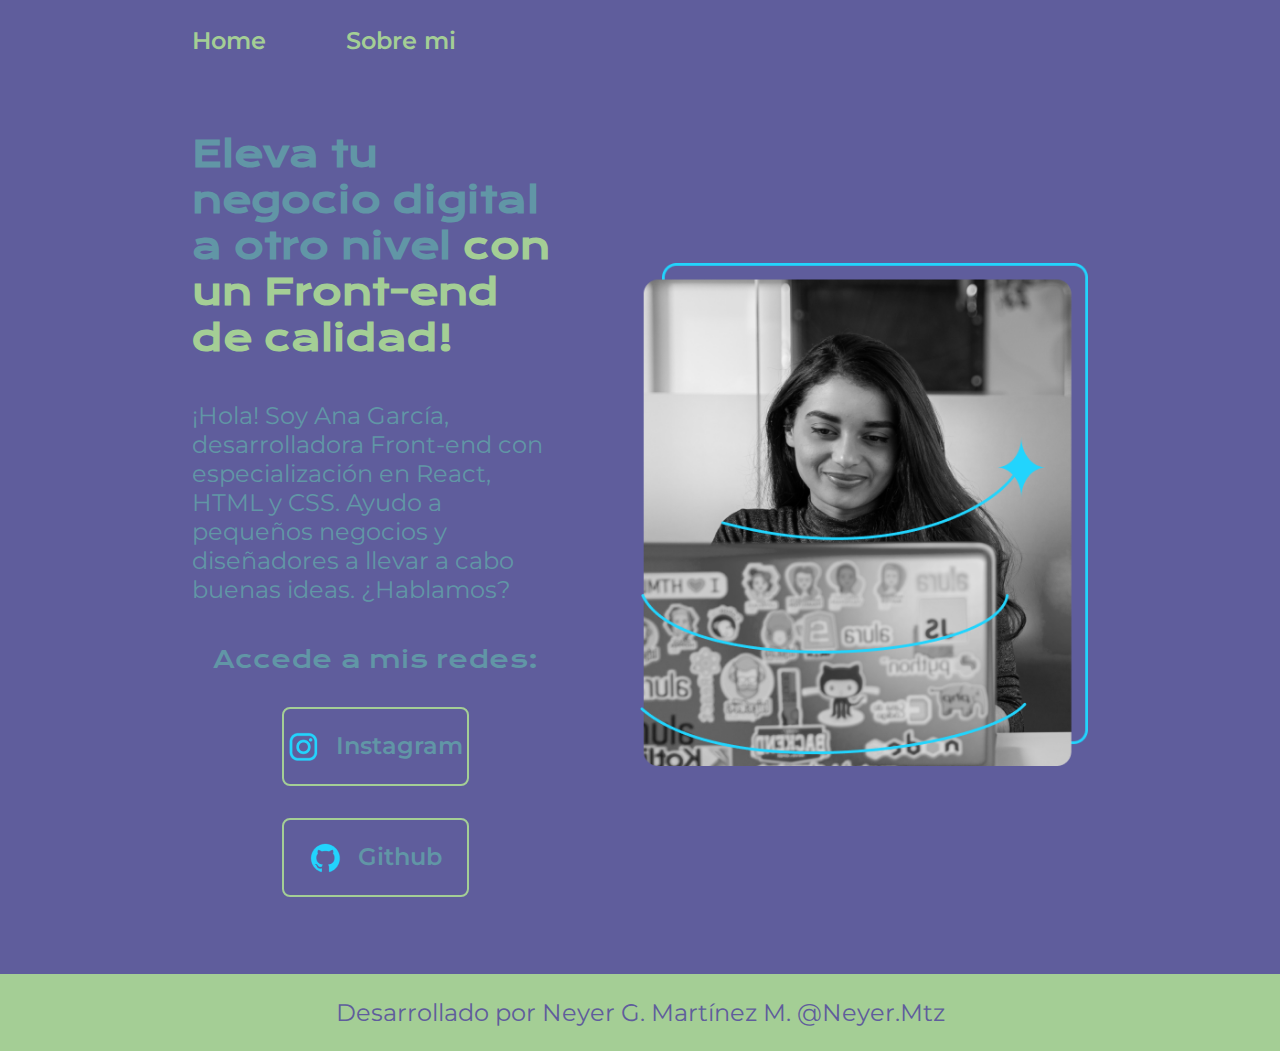
<file: index.html>
<!DOCTYPE html>
<html lang="es">

<head>
    <meta charset="UTF-8">
    <meta name="viewport" content="width=device-width, initial-scale=1.0">
    <title>Portafolio</title>
    <link rel="stylesheet" href="./styles/style.css">
</head>

<body>
    <header class="header">
        <nav class="header__menu">
            <a class="header__menu__link" href="index.html">Home</a>
            <a class="header__menu__link" href="about.html">Sobre mi</a>
        </nav>
    </header>
    <main class="presentacion">
        <section class="presentacion__contenido">
            <h1 class="presentacion__contenido__titulo">
                Eleva tu negocio digital a otro nivel <strong class="titulo-destaque">con un Front-end de calidad!</strong>
            </h1>
            <p class="presentacion__contenido__texto">
                ¡Hola! Soy Ana García, desarrolladora Front-end con especialización en React, HTML y CSS. 
                Ayudo a pequeños negocios y diseñadores a llevar a cabo buenas ideas. ¿Hablamos?
            </p>

            <div class="presentacion__enlaces">
                <h2 class="presentacion__enlaces__subtitulos">Accede a mis redes:</h2>
                <a class="presentacion__enlaces__link" href="https://www.instagram.com/">
                    <img src="./assets/instagram.png" alt="Icono de instagram">
                    Instagram</a>
                <a class="presentacion__enlaces__link" href="https://www.github.com/">
                    <img src="./assets/github.png" alt="Icono de github">
                    Github</a>
            </div>

        </section>
            <img class="presentacion__imagen" src="./assets/Imagem.png" alt="Imagen de Ana García trabajando">
    </main>
    <footer class="footer">
        <p>Desarrollado por Neyer G. Martínez M. @Neyer.Mtz</p>
    </footer>
    
</body>
</html>
</file>
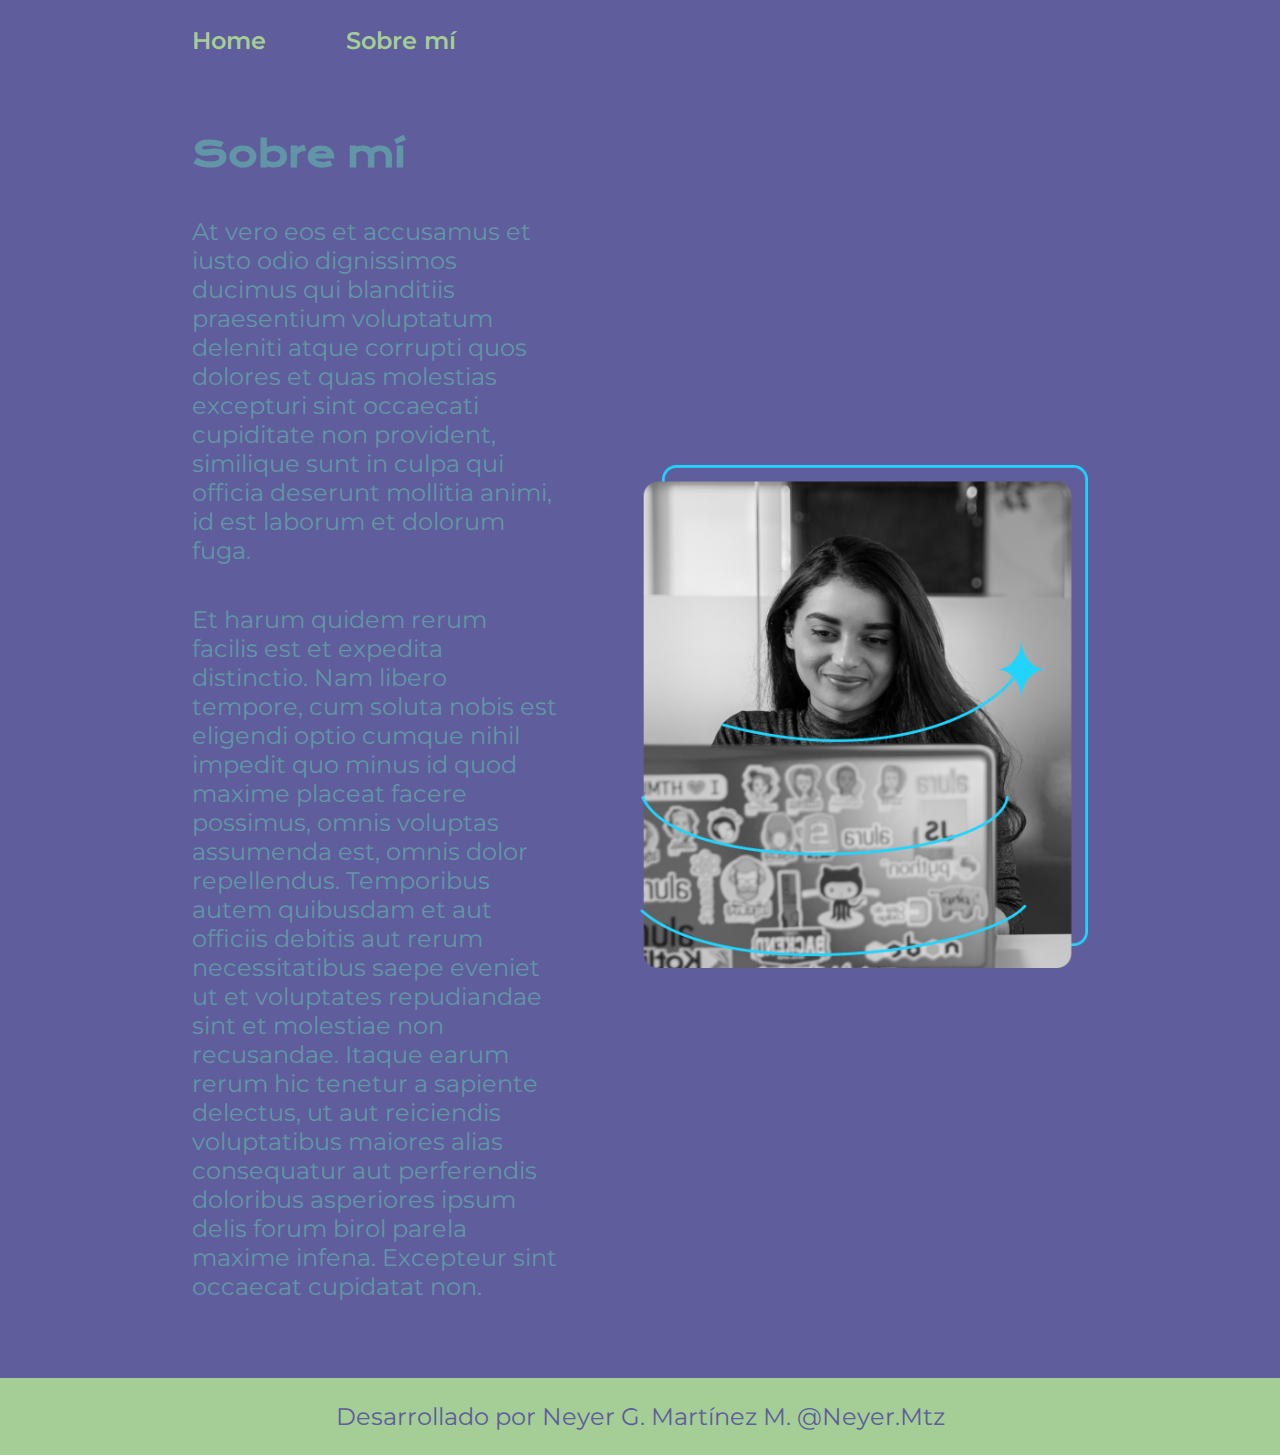
<file: about.html>
<!DOCTYPE html>
<html lang="es">
<head>
    <meta charset="UTF-8">
    <meta name="viewport" content="width=device-width, initial-scale=1.0">
    <title>Sobre mí</title>
    <link rel="stylesheet" href="./styles/style.css">
</head>
<body>
    <header class="header">
        <nav class="header__menu">
            <a class="header__menu__link" href="index.html">Home</a>
            <a class="header__menu__link" href="about.html">Sobre mí</a>
        </nav>
    </header>
    <main class="presentacion">
        <section class="presentacion__contenido">
            <h1 class="presentacion__contenido__titulo">Sobre mí</h1>
            <p class="presentacion__contenido__texto">At vero eos et accusamus et iusto odio dignissimos ducimus qui blanditiis praesentium voluptatum deleniti atque corrupti quos dolores et quas molestias excepturi sint occaecati cupiditate non provident, similique sunt in culpa qui officia deserunt mollitia animi, id est laborum et dolorum fuga.</p>
            <p class="presentacion__contenido__texto">Et harum quidem rerum facilis est et expedita distinctio. Nam libero tempore, cum soluta nobis est eligendi optio cumque nihil impedit quo minus id quod maxime placeat facere possimus, omnis voluptas assumenda est, omnis dolor repellendus. Temporibus autem quibusdam et aut officiis debitis aut rerum necessitatibus saepe eveniet ut et voluptates repudiandae sint et molestiae non recusandae. Itaque earum rerum hic tenetur a sapiente delectus, ut aut reiciendis voluptatibus maiores alias consequatur aut perferendis doloribus asperiores ipsum delis forum birol parela maxime infena. Excepteur sint occaecat cupidatat non.</p>

        </section>
        <img class="presentacion__imagen" src="./assets/Imagem.png" alt="Imagen de Ana García trabajando">

    </main>
    <footer class="footer">
        <p>Desarrollado por Neyer G. Martínez M. @Neyer.Mtz</p>
    </footer>
</body>
</html>
</file>
<file: styles/style.css>
@import url('https://fonts.googleapis.com/css2?family=Krona+One&family=Montserrat:ital,wght@0,100..900;1,100..900&display=swap');

:root {
    --color-primario:#5F5D9C;
    --color-secundario:#6196A6;
    --color-terciario:#A4CE95;
    --color-hover: #F4EDCC;

    --fuente-montserrat: "Montserrat", sans-serif;
    --fuente-krona: "Krona One", sans-serif;
}

* {
    padding: 0;
    margin: 0;
}

body {
    background-color: var(--color-primario);
    color: var(--color-secundario);
    box-sizing: border-box;
}

.header {
    padding: 2% 0% 0% 15%;
}

.header__menu {
    display: flex;
    gap: 80px;
}

.header__menu__link {
    font-family: var(--fuente-montserrat);
    font-size: 1.5rem;
    font-weight: 600;
    color: var(--color-terciario);
    text-decoration: none;
}

.presentacion {
    display: flex;
    align-items: center;
    padding: 6% 15%;
    justify-content: space-between;
    gap: 82px;
}

.presentacion__contenido {
    width: 50%;
    display: flex;
    flex-direction: column;
    gap: 40px;
}

.presentacion__contenido__titulo {
    font-size: 2.25rem;
    font-family: var(--fuente-krona);
}

.titulo-destaque {
    color: var(--color-terciario);
}

.presentacion__contenido__texto {
    font-size: 1.5rem;
    font-family: var(--fuente-montserrat);
}

.presentacion__enlaces {
    display: flex;
    justify-content: space-between;
    flex-direction: column;
    align-items: center;
    gap: 32px;
}

.presentacion__enlaces__subtitulos {
    font-family: var(--fuente-krona);
    font-size: 1.5rem;
    font-weight: 400;
}

.presentacion__enlaces__link {
    width: 50%;
    text-align: center;
    padding: 21.5px 0;
    border-radius: 8px;
    font-family: var(--fuente-montserrat);
    font-size: 1.5rem;
    font-weight: 600;
    text-decoration: none;
    color: var(--color-secundario);
    border: 2px solid var(--color-terciario);
    display: flex;
    justify-content: center;
    gap: 16px;
}

.presentacion__enlaces__link:hover {
    background-color: var(--color-hover);
}

.presentacion__imagen {
    width: 50%;
}

.footer {
    background-color: var(--color-terciario);
    padding: 24px;
    color: var(--color-primario);
    text-align: center;
    font-family: var(--fuente-montserrat);
    font-size: 1.5rem;
    font-weight: 400;
}

@media (max-width: 1200px) {

    .header {
        padding: 10%;
    }

    .header__menu {
        justify-content: center;
    }

    .presentacion {
        flex-direction: column-reverse;
        padding: 5%;
    }

    .presentacion__contenido {
        width: auto;
    }
}
</file>
